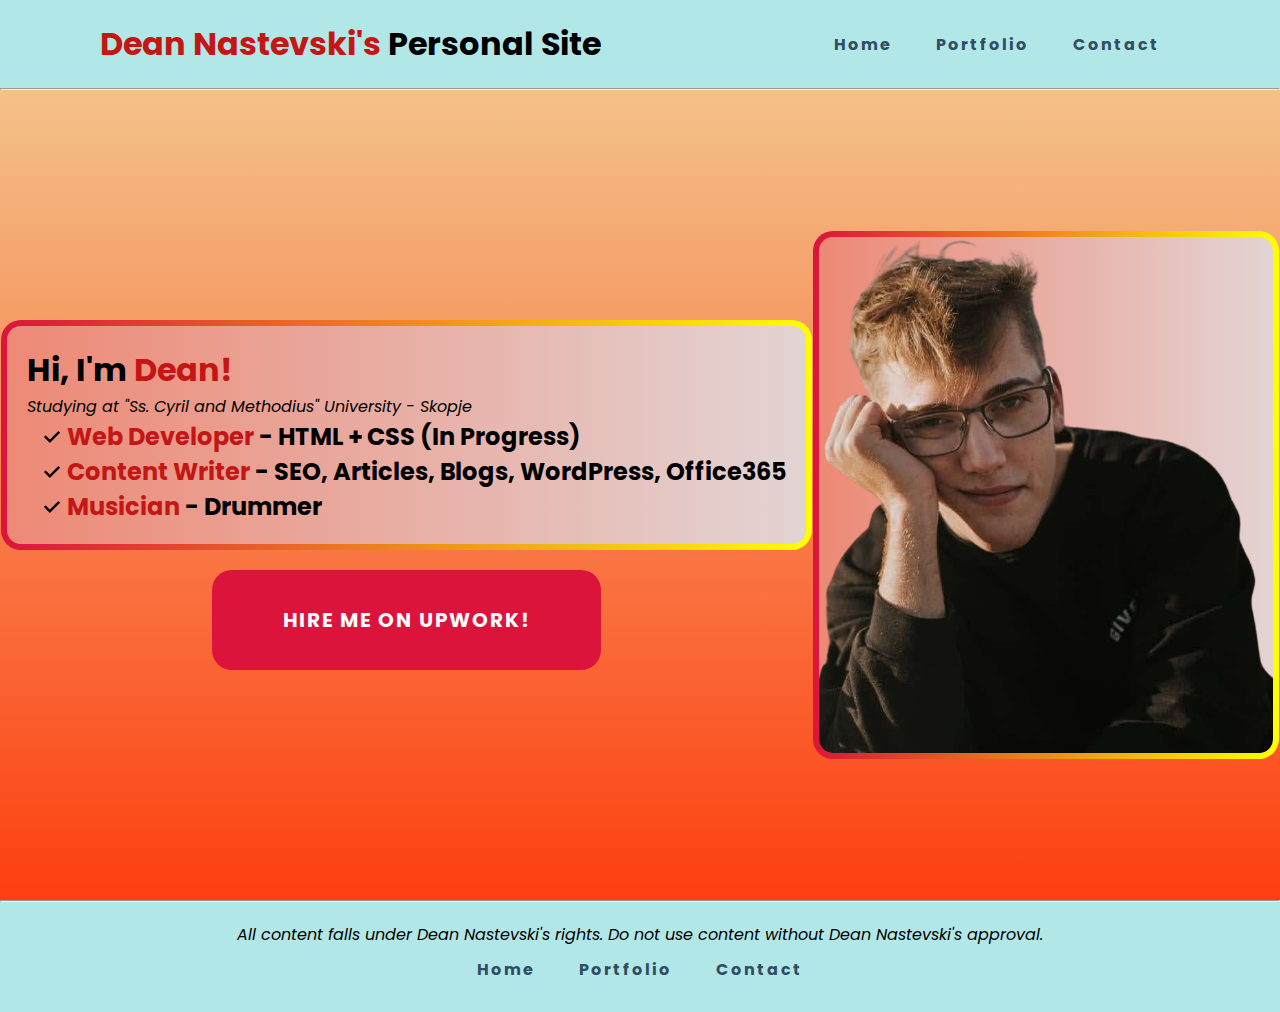
<file: index.html>
<!DOCTYPE html>
<html lang="en">
<head>
    <meta charset="UTF-8">
    <title>Home Page</title>
    <link rel="stylesheet" href="styling/index.css">
    <link rel="preconnect" href="https://fonts.googleapis.com">
    <link rel="preconnect" href="https://fonts.gstatic.com" crossorigin>
    <link href="https://fonts.googleapis.com/css2?family=Poppins&display=swap" rel="stylesheet">
    <link rel="stylesheet" href="styling/pageAnim.css">
    <link rel="stylesheet" href="styling/headerFooter.css">
</head>
<body>
<div class="top">
    <nav>
        <h1><span id="color">Dean Nastevski's</span> Personal Site</h1>
        <ul>
            <li><a href="index.html">Home</a></li>
            <li><a href="portfolio.html">Portfolio</a></li>
            <li><a href="contact.html">Contact</a></li>
        </ul>
    </nav>
    <hr>
    <div class="main">
        <div class="me">
            <!-- TEST -->
        <div id="personal">
            <h1>Hi, I'm <span id="color">Dean!</span></h1>
            <p><i>Studying at "Ss. Cyril and Methodius" University - Skopje</i></p>
            <ul>
                <li><h2><span id="color">Web Developer</span> - HTML + CSS (In Progress)</h2></li>
                <li><h2><span id="color">Content Writer</span> - SEO, Articles, Blogs, WordPress, Office365</h2></li>
                <li><h2><span id="color">Musician</span> - Drummer</h2></li>
            </ul>
        </div>
            <button onclick="window.open('https://www.upwork.com/freelancers/~01ec5e6574651e15bd', '_blank')"><span>HIRE ME ON UPWORK!</span></button>
        </div>
        <img src="images/transparent.png" alt="Dean Nastevski Image">
    </div>
    <hr>
    <footer>
    <span class="rights"><i>All content falls under Dean Nastevski's rights. Do not use content without Dean Nastevski's approval.</i></span>
        <ul>
            <li><a href="index.html">Home</a></li>
            <li><a href="portfolio.html">Portfolio</a></li>
            <li><a href="contact.html">Contact</a></li>
        </ul>
    </footer>
</div>
</body>
</html>
</file>
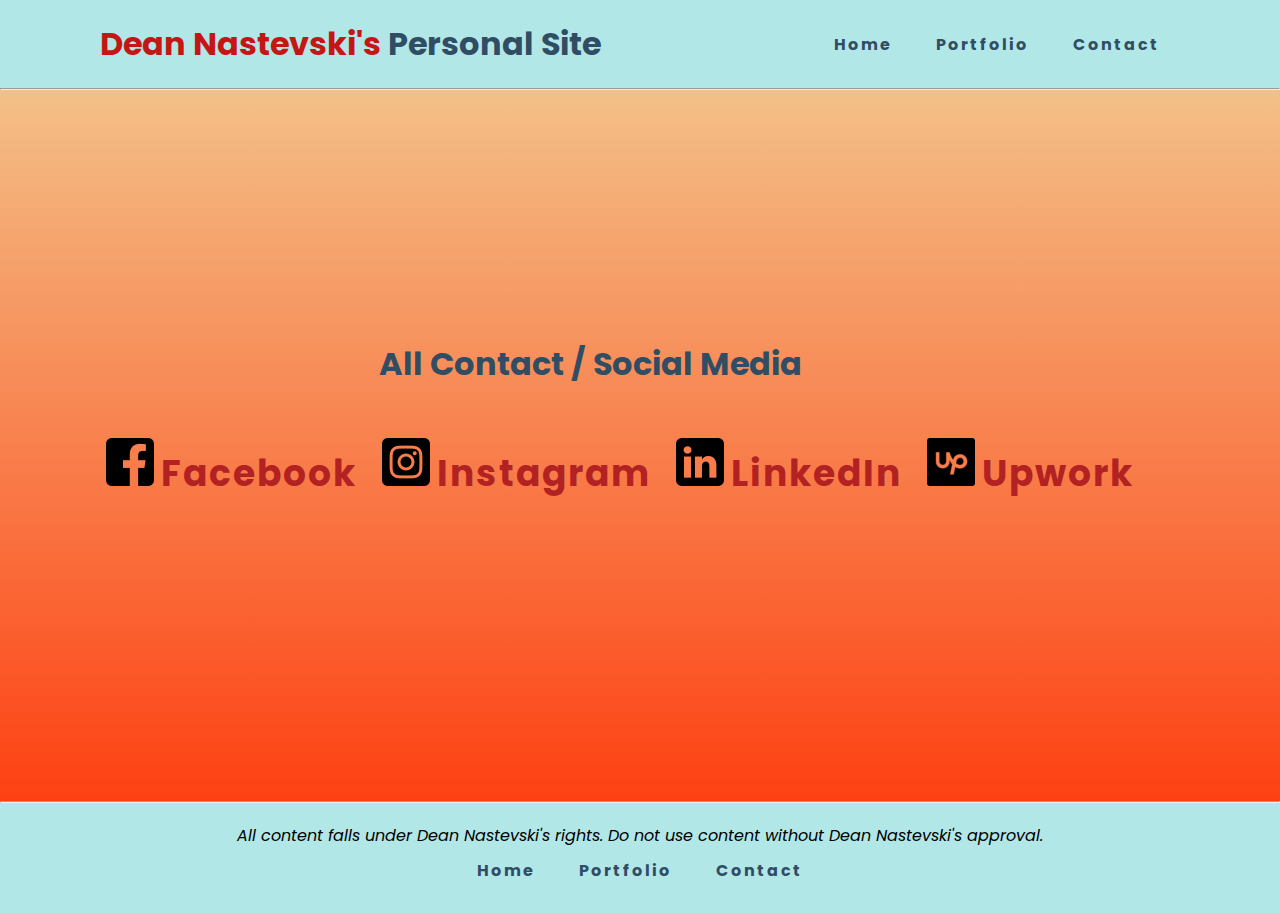
<file: contact.html>
<!DOCTYPE html>
<html lang="en">
<head>
    <meta charset="UTF-8">
    <title>Contact</title>
    <link rel="stylesheet" href="styling/contact.css">
    <link rel="preconnect" href="https://fonts.googleapis.com">
    <link rel="preconnect" href="https://fonts.gstatic.com" crossorigin>
    <link href="https://fonts.googleapis.com/css2?family=Poppins&display=swap" rel="stylesheet">
    <link rel="stylesheet" href="styling/pageAnim.css">
    <link rel="stylesheet" href="styling/headerFooter.css">
</head>
<body>
<div class="top">
    <nav>
        <h1><span id="color">Dean Nastevski's</span> Personal Site</h1>
        <ul>
            <li><a href="index.html">Home</a></li>
            <li><a href="portfolio.html">Portfolio</a></li>
            <li><a href="contact.html">Contact</a></li>
        </ul>
    </nav>
    <hr>

    <div class="main" style="height: 79vh;">
        <div class="break">
        <h1 id="">All Contact / Social Media</h1>
        <ul>
            <a href="https://www.facebook.com/lolololololololololololololols" target="_blank"> <li id="facebook"><h2>Facebook</h2></li></a>
            <a href="https://www.instagram.com/nastevsk2/?hl=en" target="_blank"><li id="instagram"><h2>Instagram</h2></li></a>
            <a href="https://mk.linkedin.com/in/dean-nastevski-346a2b1b6" target="_blank"><li id="linkedin"><h2>LinkedIn</h2></li></a>
            <a href="https://www.upwork.com/freelancers/~01ec5e6574651e15bd" target="_blank"><li id="upwork"><h2>Upwork</h2></li></a>
        </ul>
        </div>
    </div>

<hr>
<footer>
    <span class="rights"><i>All content falls under Dean Nastevski's rights. Do not use content without Dean Nastevski's approval.</i></span>
    <ul>
        <li><a href="index.html">Home</a></li>
        <li><a href="portfolio.html">Portfolio</a></li>
        <li><a href="contact.html">Contact</a></li>
    </ul>
</footer>
</div>
</body>
</html>
</file>
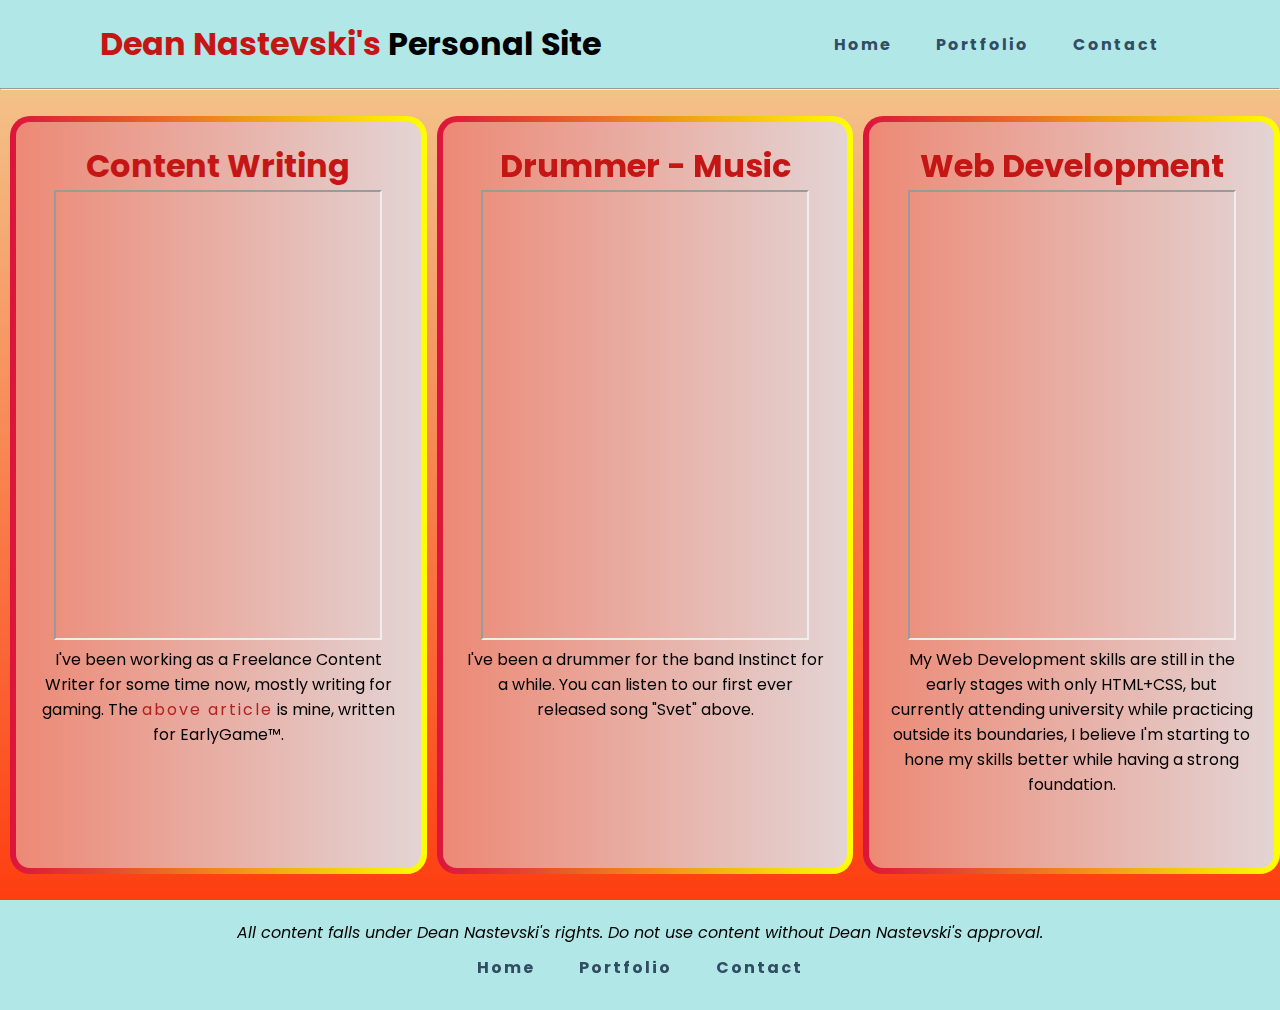
<file: portfolio.html>
<!DOCTYPE html>
<html lang="en">
<head>
    <meta charset="UTF-8">
    <title>Portfolio</title>
    <link rel="stylesheet" href="styling/portfolio.css">
    <link rel="preconnect" href="https://fonts.googleapis.com">
    <link rel="preconnect" href="https://fonts.gstatic.com" crossorigin>
    <link href="https://fonts.googleapis.com/css2?family=Poppins&display=swap" rel="stylesheet">
    <link rel="stylesheet" href="styling/pageAnim.css">
    <link rel="stylesheet" href="styling/headerFooter.css">
</head>
<body>
<div class="top">
    <nav>
        <h1><span id="color">Dean Nastevski's</span> Personal Site</h1>
        <ul>
            <li><a href="index.html">Home</a></li>
            <li><a href="portfolio.html">Portfolio</a></li>
            <li><a href="contact.html">Contact</a></li>
        </ul>
    </nav>
    <hr>
    <div class="main">
        <div class="writing">
            <h1 id="color">Content Writing</h1>
            <iframe src="https://earlygame.com/valorant/crossover-event-pass"></iframe>
            <p>I've been working as a Freelance Content Writer for some time now, mostly writing for gaming. The <a href="https://earlygame.com/valorant/crossover-event-pass" target="_blank">above article</a> is mine, written for EarlyGame™.</p>
        </div>

        <div class="music">
            <h1 id="color">Drummer - Music</h1>
            <iframe src="https://www.youtube.com/embed/L_tGoKbl5pI" title="YouTube video player" allow="accelerometer; autoplay; clipboard-write; encrypted-media; gyroscope; picture-in-picture" allowfullscreen></iframe>
            <p>I've been a drummer for the band Instinct for a while. You can listen to our first ever released song "Svet" above.</p>
        </div>

        <div class="programming">
            <h1 id="color">Web Development</h1>
            <iframe src="https://imdat1.github.io/labs3/"></iframe>
            <p>My Web Development skills are still in the early stages with only HTML+CSS, but currently attending university while practicing outside its boundaries, I believe I'm starting to hone my skills better while having a strong foundation.</p>
        </div>

    </div>
    <footer>
        <span class="rights"><i>All content falls under Dean Nastevski's rights. Do not use content without Dean Nastevski's approval.</i></span>
        <ul>
            <li><a href="index.html">Home</a></li>
            <li><a href="portfolio.html">Portfolio</a></li>
            <li><a href="contact.html">Contact</a></li>
        </ul>
    </footer>
</div>
</body>
</html>
</file>
<file: styling/index.css>
.main h1{
    display: inline-block;
}
.main img{
    min-width: 30%;
    border: 6px solid transparent;
    border-radius: 20px;
    background:
            linear-gradient(to right, #ED8975, #E3D4D4),
            linear-gradient(to right, crimson , yellow);
    background-clip: padding-box, border-box;
    background-origin: padding-box, border-box;
}
.main ul li{
    list-style-image: url("../images/check-mark-black-outline.png");
}
.main ul{
    padding-left: 40px;
}

.me{
    display: flex;
    flex-wrap: wrap;
    flex-direction: column;
}

#personal{
    padding: 20px 20px 20px 20px;
    min-width: 30%;
    min-height: 30%;
    border: 6px solid transparent;
    border-radius: 20px;
    background:
            linear-gradient(to right, #ED8975, #E3D4D4),
            linear-gradient(to right, crimson , yellow);
    background-clip: padding-box, border-box;
    background-origin: padding-box, border-box;
}
.me button{
    border: none;
    margin-left: auto;
    margin-right: auto;
    margin-top: 20px;
    background-color: crimson;
    color: white;
    text-decoration: none;
    cursor: pointer;
    transition-duration: 0.4s;
    width: 48%;
    height: 100px;
    font-size: 20px;
    font-weight: bolder;
    border-radius: 20px;
    letter-spacing: 2px;
}

.me button:hover:after{
    content: "\00bb";
    padding-left: 10px;
    transition: 0.2s;
}
.me button:hover{
    padding-right: 10px;
    width: 50%;
}
</file>
<file: styling/pageAnim.css>
@keyframes transition {
    from{
        opacity: 0;
        transform: rotateX(-10deg);
    }
    to{
        opacity: 1;
        transform: rotateX(0);
    }
}
.main{
    animation: transition 2s;
}
</file>
<file: styling/headerFooter.css>
*{
    margin: 0;
    padding: 0;
    box-sizing: border-box;
    font-family: 'Poppins', sans-serif;;
}

.top{
    width: 100%;
    height: 100%;
    background: linear-gradient(to top, #ff2c00, #F2D096);
}

.main{
    display: flex;
    align-items: center;
    justify-content: space-around;
    padding-top: 2%;
    padding-bottom: 2%;
    height: 90vh;
}

#color{
    color: #c51616;
}

nav{
    display: flex;
    align-items: center;
    justify-content: space-between;
    padding: 20px 100px;
    background-color: #B2E7E8;
}
nav ul li{
    list-style: none;
    display: inline-block;
    padding: 10px 20px;
}
nav ul li a{
    text-decoration: none;
    color: #304D63;
    transition-duration: 0.2s;
    font-weight: bold;
    letter-spacing: 2px;
}
nav ul li a:hover{
    color: #ED8975;
}

footer{
    display: flex;
    flex-direction: column;
    align-items: center;
    justify-content: space-between;
    padding: 20px 100px;
    background-color: #B2E7E8;
}
footer ul li{
    list-style: none;
    display: inline-block;
    padding: 10px 20px;
}
footer ul li a{
    text-decoration: none;
    color: #304D63;
    transition-duration: 0.2s;
    font-weight: bold;
    letter-spacing: 2px;
}
footer ul li a:hover{
    color: #ED8975;
}
</file>
<file: styling/contact.css>
.main{
    flex-flow: column;
}

.break{
    text-align: center;
    justify-content: center;
}

.main ul{
    display: flex;
    padding-left: 20px;
    padding-right: 5px;
}

.main li{
    margin: 50px 40px 50px 40px;
}

h1{
    margin-right: 100px;
    color: #304D63;
}

h2{
    font-size: 36px;
}

#facebook{
    list-style-image: url("../images/facebook-icon.png");
}
#instagram{
    list-style-image: url("../images/instagram-icon.png");
}
#linkedin{
    list-style-image: url("../images/linkedin-icon.png");
}
#upwork{
    list-style-image: url("../images/upwork-icon.png");
}
.main a{
    text-decoration: none;
    color: firebrick;
    transition-duration: 0.2s;
    letter-spacing: 2px;
}
.main a:hover{
    color: #B2E7E8;
}
</file>
<file: styling/portfolio.css>
iframe{
    width: 90%;
    height: 50vh;
}

.programming,.writing, .music{
    width: 45%;
    height: 100%;
    margin-left: 10px;
    text-align: center;
    padding: 20px 20px 20px 20px;
    border: 6px solid transparent;
    border-radius: 20px;
    background:
            linear-gradient(to right, #ED8975, #E3D4D4),
            linear-gradient(to right, crimson , yellow);
    background-clip: padding-box, border-box;
    background-origin: padding-box, border-box;
}

.writing a{
    text-decoration: none;
    color: firebrick;
    transition-duration: 0.2s;
    letter-spacing: 2px;
}
.writing a:hover{
    color: #B2E7E8;
}
</file>
